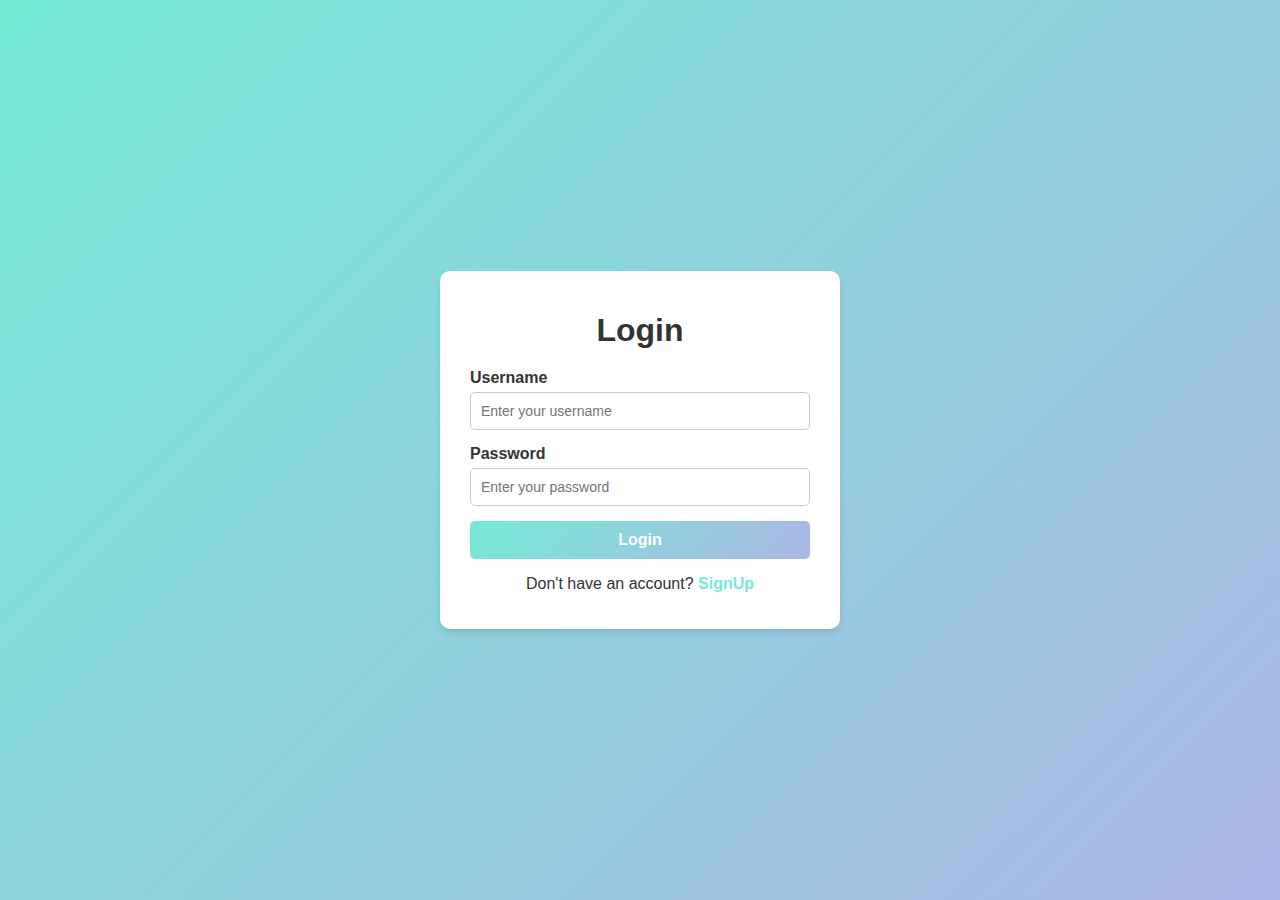
<file: login.html>
<!DOCTYPE html>
<html lang="en">
<head>
    <meta charset="UTF-8">
    <meta name="viewport" content="width=device-width, initial-scale=1.0">
    <title>Login Page</title>
    <style>
        body {
            font-family: Arial, sans-serif;
            background: linear-gradient(135deg, #74ebd5, #ACB6E5);
            margin: 0;
            display: flex;
            justify-content: center;
            align-items: center;
            height: 100vh;
            color: #333;
        }

        .login-container {
            background: #fff;
            border-radius: 10px;
            box-shadow: 0 4px 6px rgba(0, 0, 0, 0.1);
            padding: 20px 30px;
            width: 100%;
            max-width: 400px;
            box-sizing: border-box;
        }

        .login-container h1 {
            text-align: center;
            margin-bottom: 20px;
            color: #333;
        }

        .login-container label {
            display: block;
            margin-bottom: 5px;
            font-weight: bold;
        }

        .login-container input[type="text"],
        .login-container input[type="password"] {
            width: 100%;
            padding: 10px;
            margin-bottom: 15px;
            border: 1px solid #ccc;
            border-radius: 5px;
            box-sizing: border-box;
            font-size: 14px;
        }

        .login-container input[type="text"]:focus,
        .login-container input[type="password"]:focus {
            border-color: #74ebd5;
            outline: none;
        }

        .login-container button {
            width: 100%;
            padding: 10px;
            background: linear-gradient(135deg, #74ebd5, #ACB6E5);
            border: none;
            border-radius: 5px;
            color: #fff;
            font-size: 16px;
            font-weight: bold;
            cursor: pointer;
            transition: background 0.3s;
        }

        .login-container button:hover {
            background: linear-gradient(135deg, #ACB6E5, #74ebd5);
        }

        .login-container .register-link {
            text-align: center;
            margin-top: 15px;
        }

        .login-container .register-link a {
            color: #74ebd5;
            text-decoration: none;
            font-weight: bold;
        }

        .login-container .register-link a:hover {
            text-decoration: underline;
        }
    </style>
</head>
<body>
    <div class="login-container">
        <h1>Login</h1>
        <form action="/login" method="post">
            <label for="username">Username</label>
            <input type="text" id="username" name="username" placeholder="Enter your username" required>

            <label for="password">Password</label>
            <input type="password" id="password" name="password" placeholder="Enter your password" required>

            <button type="submit">Login</button>
        </form>
        <div class="register-link">
            <p>Don't have an account? <a href="/register">SignUp</a></p>
        </div>
    </div>
</body>
</html>
</file>
